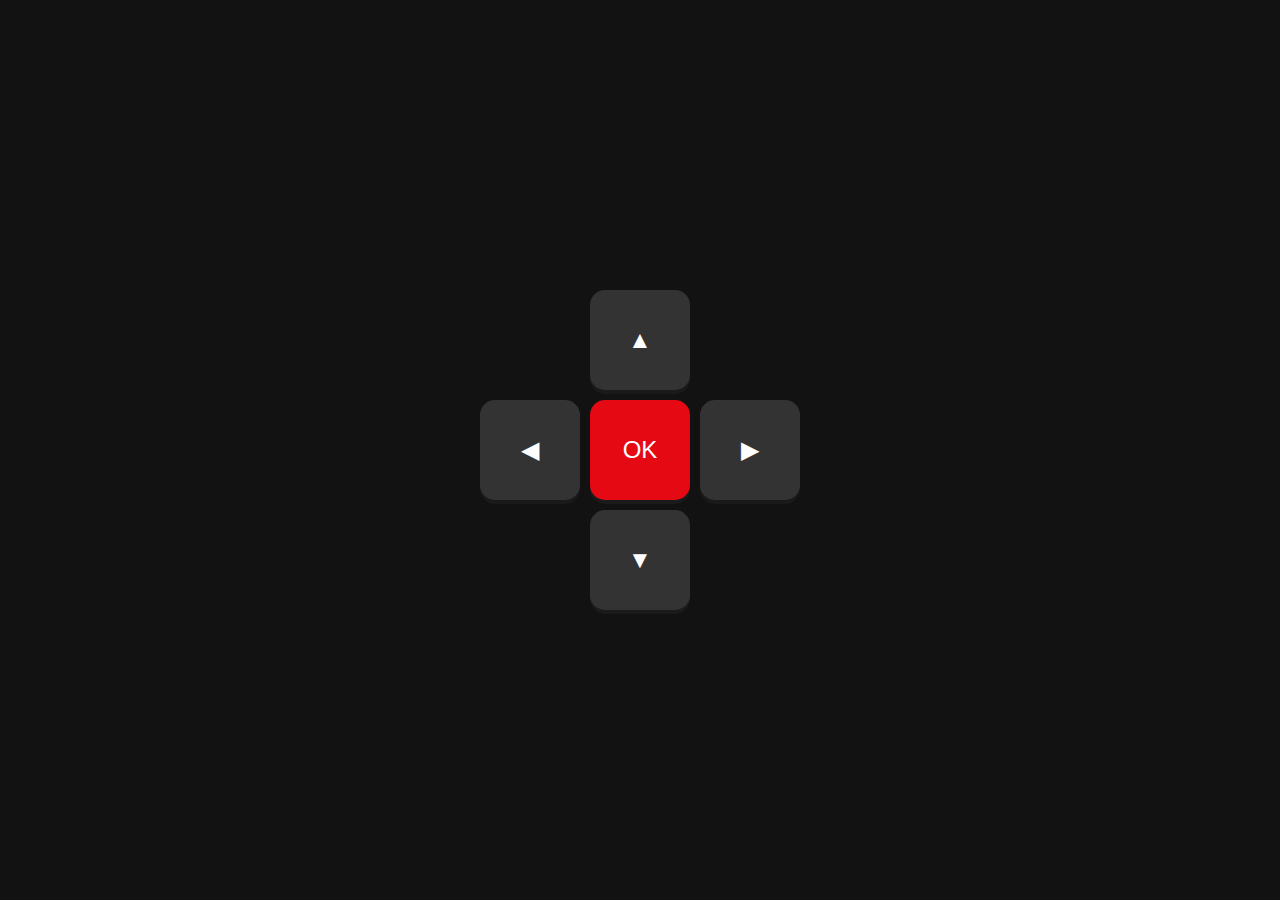
<file: remote/index.html>
<!DOCTYPE html>
<html lang="en">
<head>
    <meta charset="UTF-8">
    <meta name="viewport" content="width=device-width, initial-scale=1.0, maximum-scale=1.0, user-scalable=no">
    <title>Pi Remote</title>
    <style>
        body {
            background-color: #121212; /* Dark Mode */
            color: white;
            display: flex;
            flex-direction: column;
            align-items: center;
            justify-content: center;
            height: 100vh;
            margin: 0;
            font-family: sans-serif;
            touch-action: manipulation; /* Disables double-tap zoom */
        }

        .d-pad {
            display: grid;
            grid-template-columns: 100px 100px 100px;
            grid-template-rows: 100px 100px 100px;
            gap: 10px;
        }

        button {
            background-color: #333;
            border: none;
            border-radius: 15px;
            color: white;
            font-size: 24px;
            cursor: pointer;
            box-shadow: 0 4px 0 #1a1a1a;
            transition: transform 0.1s, box-shadow 0.1s;
            /* Prevent text selection on rapid tapping */
            user-select: none;
            -webkit-user-select: none; 
        }

        button:active {
            transform: translateY(4px);
            box-shadow: 0 0 0 #1a1a1a;
            background-color: #555;
        }

        .up { grid-column: 2; grid-row: 1; }
        .left { grid-column: 1; grid-row: 2; }
        .enter { grid-column: 2; grid-row: 2; background-color: #E50914; } /* Netflix Red */
        .right { grid-column: 3; grid-row: 2; }
        .down { grid-column: 2; grid-row: 3; }

    </style>
</head>
<body>

    <div class="d-pad">
        <button class="up" onclick="send('up')">▲</button>
        <button class="left" onclick="send('left')">◀</button>
        <button class="enter" onclick="send('enter')">OK</button>
        <button class="right" onclick="send('right')">▶</button>
        <button class="down" onclick="send('down')">▼</button>
    </div>

    <script>
        // The magic function
        async function send(key) {
            // We send to /api/key, and Nginx forwards it to localhost:8000/key
            try {
                await fetch(`/api/click/${key}`, { method: 'POST' });
                // Optional: Vibration feedback for the phone
                if (navigator.vibrate) navigator.vibrate(50);
            } catch (error) {
                console.error("Connection failed", error);
            }
        }
    </script>
</body>
</html>
</file>
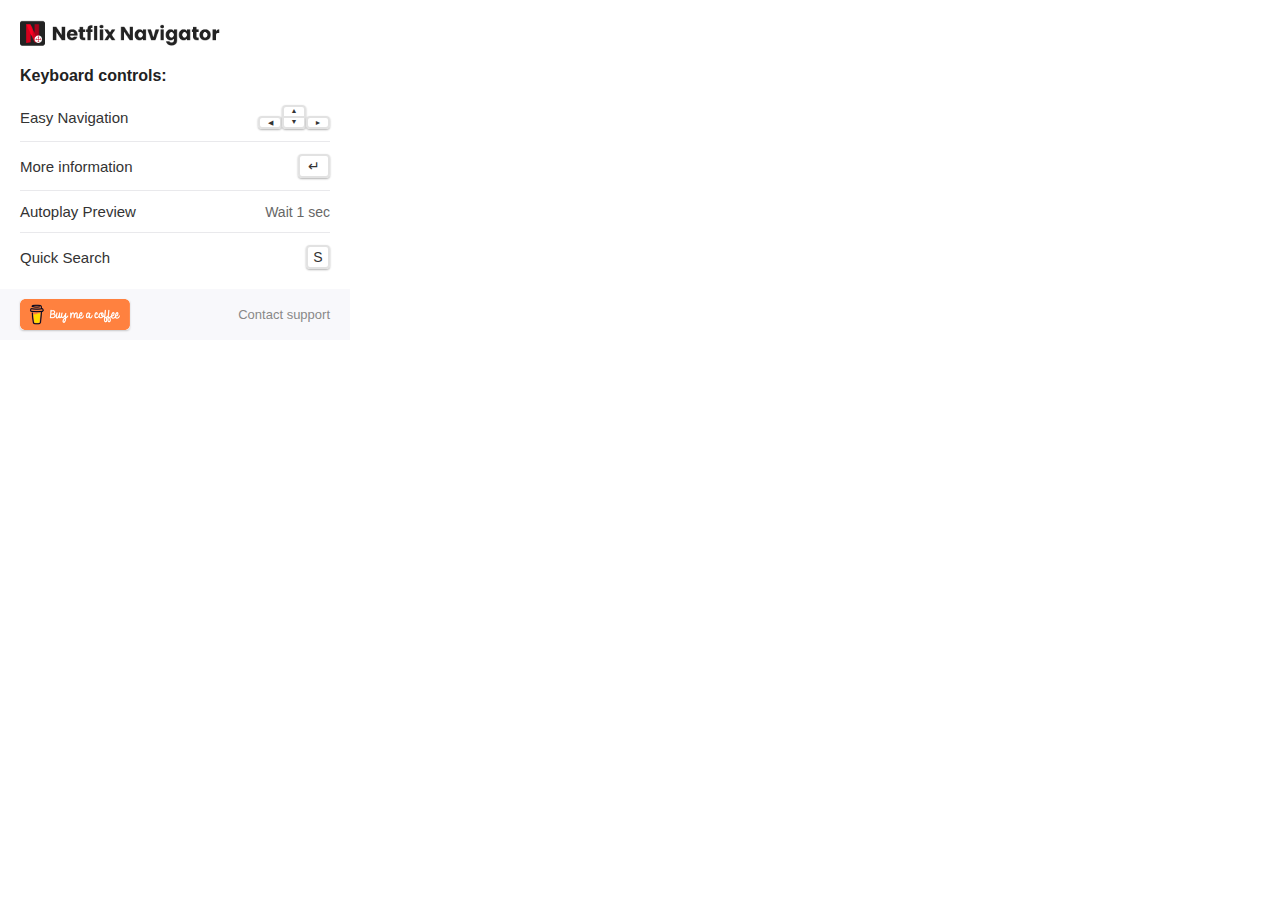
<file: platform/extensions/navigator/popup.html>
<!DOCTYPE html>
<html lang="en">
  <head>
    <meta charset="UTF-8" />
    <title>Netflix Navigator</title>
    <link rel="stylesheet" href="popup.css" />
  </head>
  <body>
    <div class="app-main-content">
      <header>
        <img src="icons/logo.png" width="200px" />
      </header>

      <main class="main">
        <p class="control-heading">Keyboard controls:</p>
        <ul class="control-list">
          <li class="control-list-item">
            <div class="control-item-content">
              <div class="control-item-title">Easy Navigation</div>
              <div class="control-item-keys">
                <div class="key-arrow-content">
                  <div class="key key-arrow key-arrow-left">&#x25c0;</div>
                  <div class="key key-arrow-vertical">
                    <div class="key-arrow key-arrow-up">&#x25b2;</div>
                    <div class="key-arrow key-arrow-down">&#x25bc;</div>
                  </div>
                  <div class="key key-arrow key-arrow-right">&#x25ba;</div>
                </div>
              </div>
            </div>
          </li>
          <li class="control-list-item">
            <div class="control-item-content">
              <div class="control-item-title">More information</div>
              <div class="control-item-keys">
                <div class="key key-enter">&#x21b5;</div>
              </div>
            </div>
          </li>
          <li class="control-list-item">
            <div class="control-item-content">
              <div class="control-item-title">Autoplay Preview</div>
              <div class="control-item-keys">
                <div class="key-info">Wait 1 sec</div>
              </div>
            </div>
          </li>
          <li class="control-list-item">
            <div class="control-item-content">
              <div class="control-item-title">Quick Search</div>
              <div class="control-item-keys">
                <div class="key key-char">S</div>
              </div>
            </div>
          </li>
        </ul>
      </main>
    </div>

    <footer class="footer">
      <img
        src="icons/bmc-button.png"
        alt="Buy me a coffee logo"
        title="Show your support by buying me a coffee"
        data-href="https://www.buymeacoffee.com/dutiyesh"
        class="footer-bmac-image clickable js-clickable"
      />
      <span
        class="footer-text clickable js-clickable"
        data-href="mailto:dutiyesh.salunkhe@gmail.com"
      >
        Contact support
      </span>
    </footer>

    <script src="popup.js"></script>
  </body>
</html>
</file>
<file: platform/extensions/navigator/popup.css>
/* normalize css starts here */
*,
*::before,
*::after {
  margin: 0;
  padding: 0;
  box-sizing: border-box;
}
/* normalize css ends here */

body {
  font-family: -apple-system, BlinkMacSystemFont, Segoe UI, Helvetica, Arial,
    sans-serif;
  color: #222;
  font-size: 16px;
  width: 350px;
}

.app-main-content {
  padding: 20px 20px 8px 20px;
}

.clickable {
  cursor: pointer;
}

.main {
  margin-top: 16px;
}

/* control */
.control-heading {
  font-weight: 600;
}

.control-list {
  list-style-type: none;
  margin-top: 8px;
  color: #333;
}

.control-list-item {
  border-top: 1px solid #e9e9ec;
}

.control-list-item:first-child {
  border-top: none;
}

.control-item-content {
  display: flex;
  align-items: center;
  justify-content: space-between;
  padding-top: 12px;
  padding-bottom: 12px;
  font-size: 15px;
}

/* keys */
.key {
  width: 24px;
  height: 24px;
  font-size: 14px;
  display: flex;
  align-items: center;
  justify-content: center;
  border: 2px solid #e2e2e2;
  box-shadow: 0 1px 2px 0 rgba(0, 0, 0, 0.3);
  cursor: default;
  border-radius: 4px;
}

.key-char {
  line-height: 1;
}

.key-enter {
  width: 32px;
}

.key-arrow {
  height: 12px;
  font-size: 7px;
}

.key-arrow-up,
.key-arrow-down {
  width: 100%;
  height: 50%;
  line-height: 8px;
  text-align: center;
}

.key-arrow-up {
  border-bottom: 1px solid #e2e2e2;
}

.key-arrow-down {
  border-top: 1px solid #e2e2e2;
}

.key-arrow-left,
.key-arrow-right {
  height: 13px;
  line-height: 7px;
}

.key-arrow-content {
  display: flex;
  align-items: flex-end;
}

.key-arrow-vertical {
  display: flex;
  flex-direction: column;
}

.key-info {
  font-size: 14px;
  color: #666;
}

/* footer */
.footer {
  background-color: #f8f8fb;
  padding: 10px 20px;
  display: flex;
  align-items: center;
  justify-content: space-between;
}

.footer-bmac-image {
  width: 110px;
  height: 30.88px;
  border-radius: 4px;
  box-shadow: 0 1px 2px 0 rgba(0, 0, 0, 0.2);
  overflow: hidden;
}

.footer-bmac-image:hover {
  transform: scale(1.02);
  transition: transform 0.1s linear;
}

.footer-text {
  font-size: 13px;
  color: #888;
}

.footer-text:hover {
  text-decoration: underline;
}
</file>
